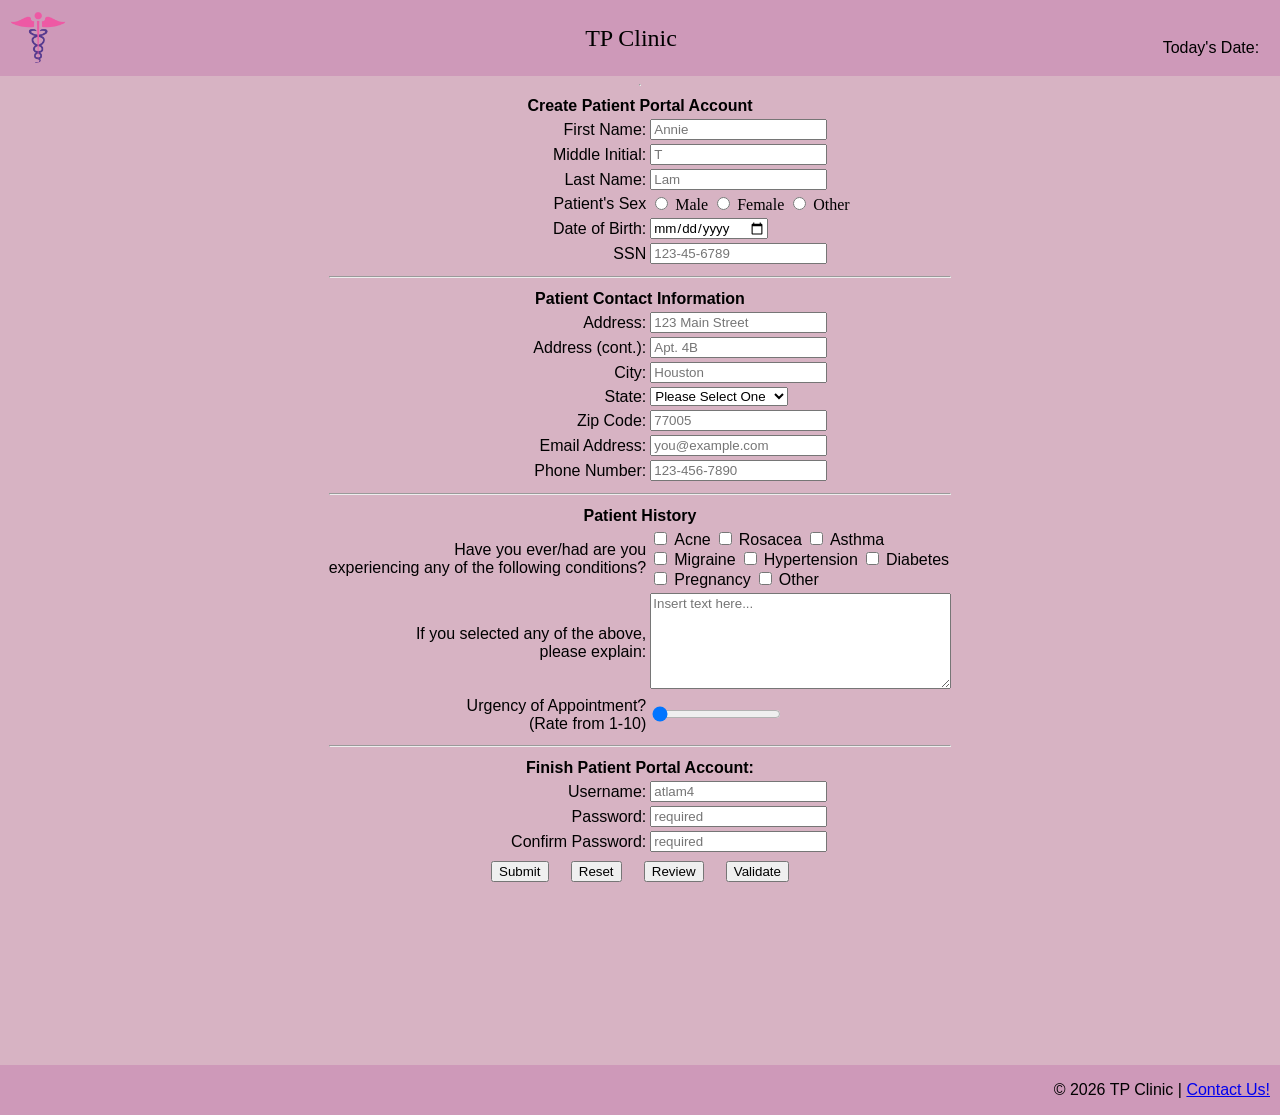
<file: index.html>
<!DOCTYPE html>
<!--
    Name: Annie Lam'
    Date created:
    Date last modified:
    Purpose: Homework 3 HTML Form
-->
    <html lang="en">
        <head>
            <link rel="stylesheet" href="hw3.css">  <!-- links to css file -->

            <!-- displays text in browser's tab-->
             <title> New Patient Registration | TP Clinic </title>
        </head>
        <body>
            <header>
                <table width="100%">
                    <tr>
                        <td valign="top" align="left" width="20%">
                            <div class="image">
                                <img align="center" src="cliniclogo1.png" alt="TP Clinic Logo" width="70px" id="logo"/>
                            </div>  
                        </td>

                        <td>
                            <center>
                                <h2>TP Clinic</h2>
                            </center>
                        </td>

                        <td valign="bottom" align="right" width="20%">
                            <p>Today's Date: <span id="today"></span></p>

                        <td>
                    </tr>
                </table>
      
            </header>
<hr>
<!-- form starts here-->
 <form name= "signup" id="signup" action="thankyou.html">
    <center>
        <div class="format">
            <table>
                <tr>
                    <th colspan="4">Create Patient Portal Account</th>

                </tr>
                <!-- patient's information section of form starts here -->

                <tr>
                    <td class= "td1"><label for="fname">First Name:</label></td>
                    <td>
                        <input 
                        type="text" 
                        id="fname" 
                        name="fname" 
                        maxlength="30"
                        required
                        title="Letters, apostrophes, and dashes only"
                        pattern="[a-zA-Z']{1,30}"
                        onblur="validateFname()"
                        placeholder="Annie"
                        />

                    </br>
                    <span class="error" id="fname-error"></span>  
                    </td>
                </tr>
                <tr>
                    <td class= "td1"><label for="mini">Middle Initial:</label></td>
                    <td>
                        <input 
                        type="text" 
                        id="mini" 
                        name="mini" 
                        maxlength="1"
                        required
                        title="Letters only"
                        pattern="[a-zA-Z']{0,1}"
                        onblur="validateMini()"
                        placeholder="T"
                        />

                    </br>
                    <span class="error" id="mini-error"></span>  
                    </td>
                </tr>
                <tr>
                    <td class= "td1"><label for="lname">Last Name:</label></td>
                    <td>
                        <input 
                        type="text" 
                        id="lname" 
                        name="lname" 
                        maxlength="30"
                        required
                        title="Letters, apostrophes, and dashes only"
                        pattern="[a-zA-Z']{1,30}"
                        onblur="validateLname()"
                        placeholder="Lam"
                        />

                    </br>
                    <span class="error" id="lname-error"></span>  
                    </td>
                </tr>

                <tr>
                    <td class="td1"><label for="psex">Patient's Sex</label></td>
                    <td>
                        <input
                        type="radio"
                        id="s1"
                        name="psex"
                        value="Male"
                        />
                        Male

                        <input
                        type="radio"
                        id="s2"
                        name="psex"
                        value="Female"
                        />
                        Female

                        <input
                        type="radio"
                        id="s3"
                        name="psex"
                        value="Other"
                        />
                        Other
                    
                    </td>
                </tr>

                <tr>
                    <td class="td1"><label for="dob">Date of Birth:</label></td>
                    <td>
                        <input 
                        type="date" 
                        id="dob" 
                        name="dob" 
                        onblur="validateDob()"
                        required

                        />

                    </br>
                    <span class="error" id="dob-error"></span>  
                    </td>
                </tr>
                <tr>
                    <td class="td1"><label for="ssn">SSN</td>
                        <td>
                            <input
                            type="password"
                            minlength="11"
                            maxlength="11"
                            id="ssn"
                            name="ssn"
                            required
                            title="Numbers only"
                            onblur="validateSsn()"
                            placeholder="123-45-6789"
                            />
                        </br>
                        <span class="error" id="ssn-error"></span>  
                        </td>
                </tr>

                <tr>
                    <th colspan="4"><hr></th> <!-- divider line -->
                </tr>

                <tr>
                    <th colspan="4">Patient Contact Information</th>
                </tr>
                
                <tr>
                    <td class= "td1"><label for="address 1">Address:</label></td>
                    <td>
                        <input 
                        type="text" 
                        id="address1" 
                        name="address1" 
                        maxlength="40"
                        required
                        title="Please enter your address"
                        placeholder="123 Main Street"
                        onblur="validateAddress1()"
                        />

                    </br>
                    <span class="error" id="address1-error"></span>  
                    </td>
                </tr>

                <tr>
                    <td class= "td1"><label for="address 2">Address (cont.):</label></td>
                    <td>
                        <input 
                        type="text" 
                        id="address2" 
                        name="address2" 
                        maxlength="40"
                        required
                        title="Please enter your address"
                        placeholder="Apt. 4B"
                        />
                    </td>
                </tr>

                <tr>
                    <td class= "td1"><label for="city">City:</label></td>
                    <td>
                        <input 
                        type="text" 
                        id="city" 
                        name="city" 
                        maxlength="30"
                        required
                        title="Please enter your city"
                        placeholder="Houston"
                        onblur= "validateCity()"
                        />
                    </br> 
                     <span class="error" id="city-error"></span>  
                    </td>
                </tr>

                <tr>
                    <td class="td1"><label for="state">State:<Label></td>
                    <td>
                        <select>
                        <option selected disabled>Please Select One</option>
                        <option value="AL">Alabama</option>
                        <option value="AK">Alaska</option>
                        <option value="AZ">Arizona</option>
                        <option value="AR">Arkansas</option>
                        <option value="CA">California</option>
                        <option value="CO">Colorado</option>
                        <option value="CT">Connecticut</option>
                        <option value="DE">Delaware</option>
                        <option value="DC">District of Columbia</option>
                        <option value="FL">Florida</option>
                        <option value="GA">Georgia</option>
                        <option value="GU">Guam</option>	
                        <option value="HI">Hawaii</option>	
                        <option value="ID">Idaho</option>	
                        <option value="IL">Illinois</option>	
                        <option value="IN">Indiana</option>	
                        <option value="IA">Iowa</option>	
                        <option value="KS">Kansas</option>	
                        <option value="KY">Kentucky</option>	
                        <option value="LA">Louisiana</option>	
                        <option value="ME">Maine</option>	
                        <option value="MD">Maryland</option>	
                        <option value="MA">Massachusetts</option>	
                        <option value="MI">Michigan</option>	
                        <option value="MN">Minnesota</option>	
                        <option value="MS">Mississippi</option>	
                        <option value="MO">Missouri</option>
                        <option value="MT">Montana</option>
                        <option value="NE">Nebraska</option>
                        <option value="NV">Nevada</option>	
                        <option value="NH">New Hampshire</option>	
                        <option value="NJ">New Jersey</option>	
                        <option value="NM">New Mexico</option>	
                        <option value="NY">New York</option>	
                        <option value="NC">North Carolina</option>	
                        <option value="ND">North Dakota</option>	
                        <option value="OH">Ohio</option>	
                        <option value="OK">Oklahoma</option>	
                        <option value="OR">Oregon</option>	
                        <option value="PA">Pennsylvania</option>	
                        <option value="PR">Puerto Rico</option>	
                        <option value="RI">Rhode Island</option>	
                        <option value="SC">South Carolina</option>	
                        <option value="SD">South Dakota</option>	
                        <option value="TN">Tennessee</option>	
                        <option value="TX">Texas</option>	
                        <option value="UT">Utah</option>	
                        <option value="VT">Vermont</option>	
                        <option value="VA">Virginia</option>	
                        <option value="WA">Washington</option>	
                        <option value="WV">West Virginia</option>	
                        <option value="WI">Wisconsin</option>	
                        <option value="WY">Wyoming</option>	
                        </select>
                    </td>
                </tr>

                <tr>
                    <td class= "td1"><label for="zip">Zip Code:</label></td>
                    <td>
                        <input 
                        type="text" 
                        id="zip" 
                        name="zip" 
                        pattern="[0-9]{5}"
                        maxlength="5"
                        required
                        title="Numbers only"
                        placeholder="77005"
                        onblur="validateZip()"
                        />

                    </br>
                    <span class="error" id="zip-error"></span>  
                    </td>
                </tr>

                <tr>
                    <td class= "td1"><label for="email">Email Address:</label></td>
                    <td>
                        <input 
                        type="email" 
                        id="email" 
                        name="email" 
                        required
                        title="Please enter your email address"
                        placeholder="you@example.com"
                        pattern="[a-z0-9._%+-]+@[a-z0-9.-]+\.[a-z]{2,}$"
                        onblur="validateEmail()"
                        />
                    </br>
                    <span class="error" id="email-error"></span>  
                    </td>
                </tr>

                <tr>
                    <td class= "td1"><label for="phone">Phone Number:</label></td>
                    <td>
                        <input 
                        type="tel" 
                        id="phone" 
                        name="phone"
                        pattern="[0-9]{3}-[0-9]{3}-[0-9]{4}" 
                        maxlength="12"
                        required
                        title="Please enter your phone number"
                        placeholder="123-456-7890"
                        onblur="validatePhone()"
                        />
                    </br>
                    <span class="error" id="phone-error"></span>  
                    </td>
                </tr>   

                <tr>
                    <th colspan="4"><hr></th> <!-- divider line -->
                </tr>

                <!-- patient history -->
                <tr>
                    <th colspan="4">Patient History</th>
                </tr>
                <tr>
                    <td class="td1"><label for="history">Have you ever/had are you <br> experiencing any of the following conditions?</label></td>
                    <td>
                        <input type="checkbox" id="option1" value="Acne"/>
                        <label for="Acne">Acne</label>

                        <input type="checkbox" id="option2" value="Rosacea"/>
                        <label for="Rosacea">Rosacea</label>

                        <input type="checkbox" id="option3" value="Asthma"/>
                        <label for="Asthma">Asthma</label><br>

                        <input type="checkbox" id="option4" value="Migraine"/>
                        <label for="Migraine">Migraine</label>

                        <input type="checkbox" id="option5" value="Hypertension"/>
                        <label for="Hypertension">Hypertension</label>

                        <input type="checkbox" id="option6" value="Diabetes"/>
                        <label for="Diabetes">Diabetes</label><br>

                        <input type="checkbox" id="option7" value="Pregnancy"/>
                        <label for="Pregnancy">Pregnancy</label>

                        <input type="checkbox" id="option8" value="Other"/>
                        <label for="Other">Other</label><br>
                    </td>
                </tr>

                <tr>
                    <td class="td1" align="right">
                        <label for="notes">If you selected any of the above, <br> please explain:</label>
                    </td>
                    <td>
                        <textarea
                        rows="6"
                        cols="35"
                        maxlength="500"
                        id="notes"
                        name="notes"
                        title="Please enter a brief explanation of your symptoms"
                        placeholder="Insert text here..."
                        ></textarea>
                        <span if="description_text"></span>
                    </td>
                </tr>

                <!-- html for range slider-->

               <tr>
                    <td class="td1"><label for="range">Urgency of Appointment?<br/>(Rate from 1-10)</label></td>
                    <td>
                        <input 
                        type="range" 
                        id="range" 
                        name="range" 
                        min="1" 
                        max="10" 
                        value="0"
                        />
                        <span id="range-slider"></span>
                    </td>
                </tr>

                 <tr>
                    <th colspan="4"><hr></th> <!-- divider line -->
                </tr>

                <!-- account information sectionn begins here-->
                <tr>
                    <th colspan="4">Finish Patient Portal Account:</th>    

                </tr>
                <tr>
                    <td class= "td1"><label for="uname">Username:</label></td>
                    <td>
                        <input 
                        type="text" 
                        id="uname" 
                        name="uname" 
                        minlength="5"
                        maxlength="15"
                        required
                        title="Username must contain at least 5 characters and cannot start with a number"
                        placeholder="atlam4"
                        onblur="validateUname()"
                        />
                    </br>
                    <span class="error" id="uname-error"></span>  
                    </td>
                </tr>

                <tr>
                    <td class= "td1"><label for="pword">Password:</label></td>
                    <td>
                        <input 
                        type="password" 
                        id="pword" 
                        name="pword"
                        minlength="10"
                        maxlength="30"
                        required
                        title="Password must contain at least 10 characters, including uppercase, lowercase, number, and special character"
                        placeholder="required"
                        onblur="validatePassword()"
                        oninput="validatePassword()"
                        onfocus="validatePassword()"
                        />
                    </br>
                    <span class="error" id="pword-error"></span>  
                    </td>
                </tr>


                <tr>
                    <td class= "td1"><label for="confirm">Confirm Password:</label></td>
                    <td>
                        <input 
                        type="password" 
                        id="confirm" 
                        name="confirm"
                        minlength="10"
                        maxlength="30"
                        required
                        title="Please confirm your password"
                        placeholder="required"
                        onblur="confirmPassword()"
                        oninput="confirmPassword()"
                        onfocus="confirmPassword()"
                        />
                    </br>
                    <span class="error" id="confirm-error"></span>  
                    </td>
                </tr>                

                <tr>
                    <td class="td1" colspan="4">
                        <center>
                            <input type="submit" name="submit" id="submit" style="font-family: 'optima',sans-serif;">
                            &nbsp;&nbsp;&nbsp;
                            <input type="reset" name="reset" id="reset" style="font-family: 'optima',sans-serif;">
                            &nbsp;&nbsp;&nbsp;
                            <input type="button" name="review" id="review" value="Review" style="font-family: 'optima',sans-serif;" onclick="reviewInput()">
                            &nbsp;&nbsp;&nbsp;
                            <input type="button" name="validate" id="Validate" value="Validate" style="font-family: 'optima',sans-serif;" onclick="validateEverything()">
                        </center>
                    </td>
                </tr>
            </table>
        </div>
        <div class="pword-message">
            <span id="msg1"></span> <br/>
            <span id="msg2"></span> <br/>
            <span id="msg3"></span> <br/>
            <span id="msg4"></span> <br/> 
            <span id="msg5"></span> <br/>
            <span id="msg6"></span> <br/>
            <span id="msg7"></span> <br/>
            <span id="confirm-error"></span> <br/>    
        </div>
            <center>
                <p id="showInput"></p>
            </center>
        </div>
    </center>
 </form>
 <!-- footer goes here that contains website link-->
  <footer>
    <p id="footer">&#169 2026 TP Clinic | <a href="https://x.com/?lang=es" target="_blank" rel="noopener noreferrer">Contact Us!</a></p>
  </footer>

  <script src="hw3.js"></script>

  <!--inserts alert box into form when necessary -->
  <div id="alert-box">
        <div id="alert-content">
            <h4> Please fill out all required information.</h4>
            <button id="close-alert">OK</button>
        </div>
  </div>

        </body>
    </html>
</file>
<file: hw3.css>
/*
    Name: Annie Lam'
    Date created:
    Date last modified:
    Purpose: Homework 3 CSS File
*/

header {
    width: 100%;
    background-color: rgb(206, 153, 185);
}

body {
    display: flex;
    flex-direction: column;
    align-items: center;
    background-color: rgb(215, 179, 195);
    margin: 0;
    height: 100%;
    min-height: 100vh; /*make sure page is height of the viewport*/

}

form {
flex-grow: 1;
}

h1, h2 {
    text-align: center;
    font-family:"Copperplate", fantasy;
    font-weight: normal;
    flex-grow: 1;
}

main{
    text-align: center;
    font-family: "Copperplate", fantasy;
    font-weight: normal;
    flex-grow: 1;
}

.image {
    text-align: left;
}

.td1 {
    text-align: right;
    font-family: "optima", sans-serif;
    font-weight: normal;
}
th {
    text-align: center;
    font-family: "optima", sans-serif;
    font-weight: bold;
}

footer {
    position: flex;
    bottom: 0;
    width: 100%;
    background-color: rgb(206, 153, 185);
    height: 2.5 rem;
}

#footer {
    text-align: right;
    font-family: "optima", sans-serif;
    font-weight: normal;
    margin-right: 10px;
}

label {
    text-align: right;
    font-family: "optima", sans-serif;
    font-weight: normal;
}

input {
    text-align: left;
    font-family: "optima", sans-serif;
    font-weight: normal;
}

textarea {
    text-align: left;
    font-family: "optima", sans-serif;
    font-weight: normal;
}

#today {
    text-align: left;
    font-family: "optima", sans-serif;
    font-weight: normal;
}

p {
    text-align: right;
    font-family: "optima", sans-serif;
    font-weight: normal;
}

.error {
    color: red;
    font-size: 12px;
    font-family: optima, sans-serif;
    font-weight: normal;
}
.pword-message {
    text-align: right;
    font-family: "optima", sans-serif;
    font-weight: normal;
    position: relative;
    left: 100px;
    background: transparent;
    padding: 10px;
    border-spacing: 2px;
    border-radius: 20px;
    color: red;
}

#review {
    margin-top: 5px;
}

table.output,
tr.output,
td.output {
    width: 500px;
    background-color:rgb(132, 47, 80)
    padding: 10px;
    border-spacing: 2px;
    border-radius: 20px;
    color: black;
}

td.outputdata {
    width: 500px;
    background-color:rgb(132, 47, 80);
    padding: 10px;
    border-spacing: 2px;
}

/*alert box styling*/
#alert-box {
    display: none;
    position: fixed;
    z-index: 9999;
    left: 0;
    top: 0;
    width: 100%;
    height: 100%;
    overflow: auto;
    background-color:rgb(78, 15, 42);
}

#alert-content {
    background-color: white;
    border-radius: 10px;
    width: 300px;
    height: 135px;
    margin: auto;
    margin-top: 20%;
    padding: 30px;
    text-align: center;
}

#alert-content h4 {
    font-size: 20px;
    text-align: center;
    font-family: "optima", sans-serif;
    font-weight: normal;
}

#close-alert {
    background-color: white;
    border-width: 1px;
    border-style: solid;
    color: rgb(78, 15, 42);
    border-color: rgb(78, 15, 42);
    font-size: 15px;
    font-weight: bold;
    height: 20px;
    width: 80px;
    border-radius: 20px;
    cursor: pointer;
    margin-top: 20px;
    text-align: center;
    font-family: "optima", sans-serif;
}
</file>
